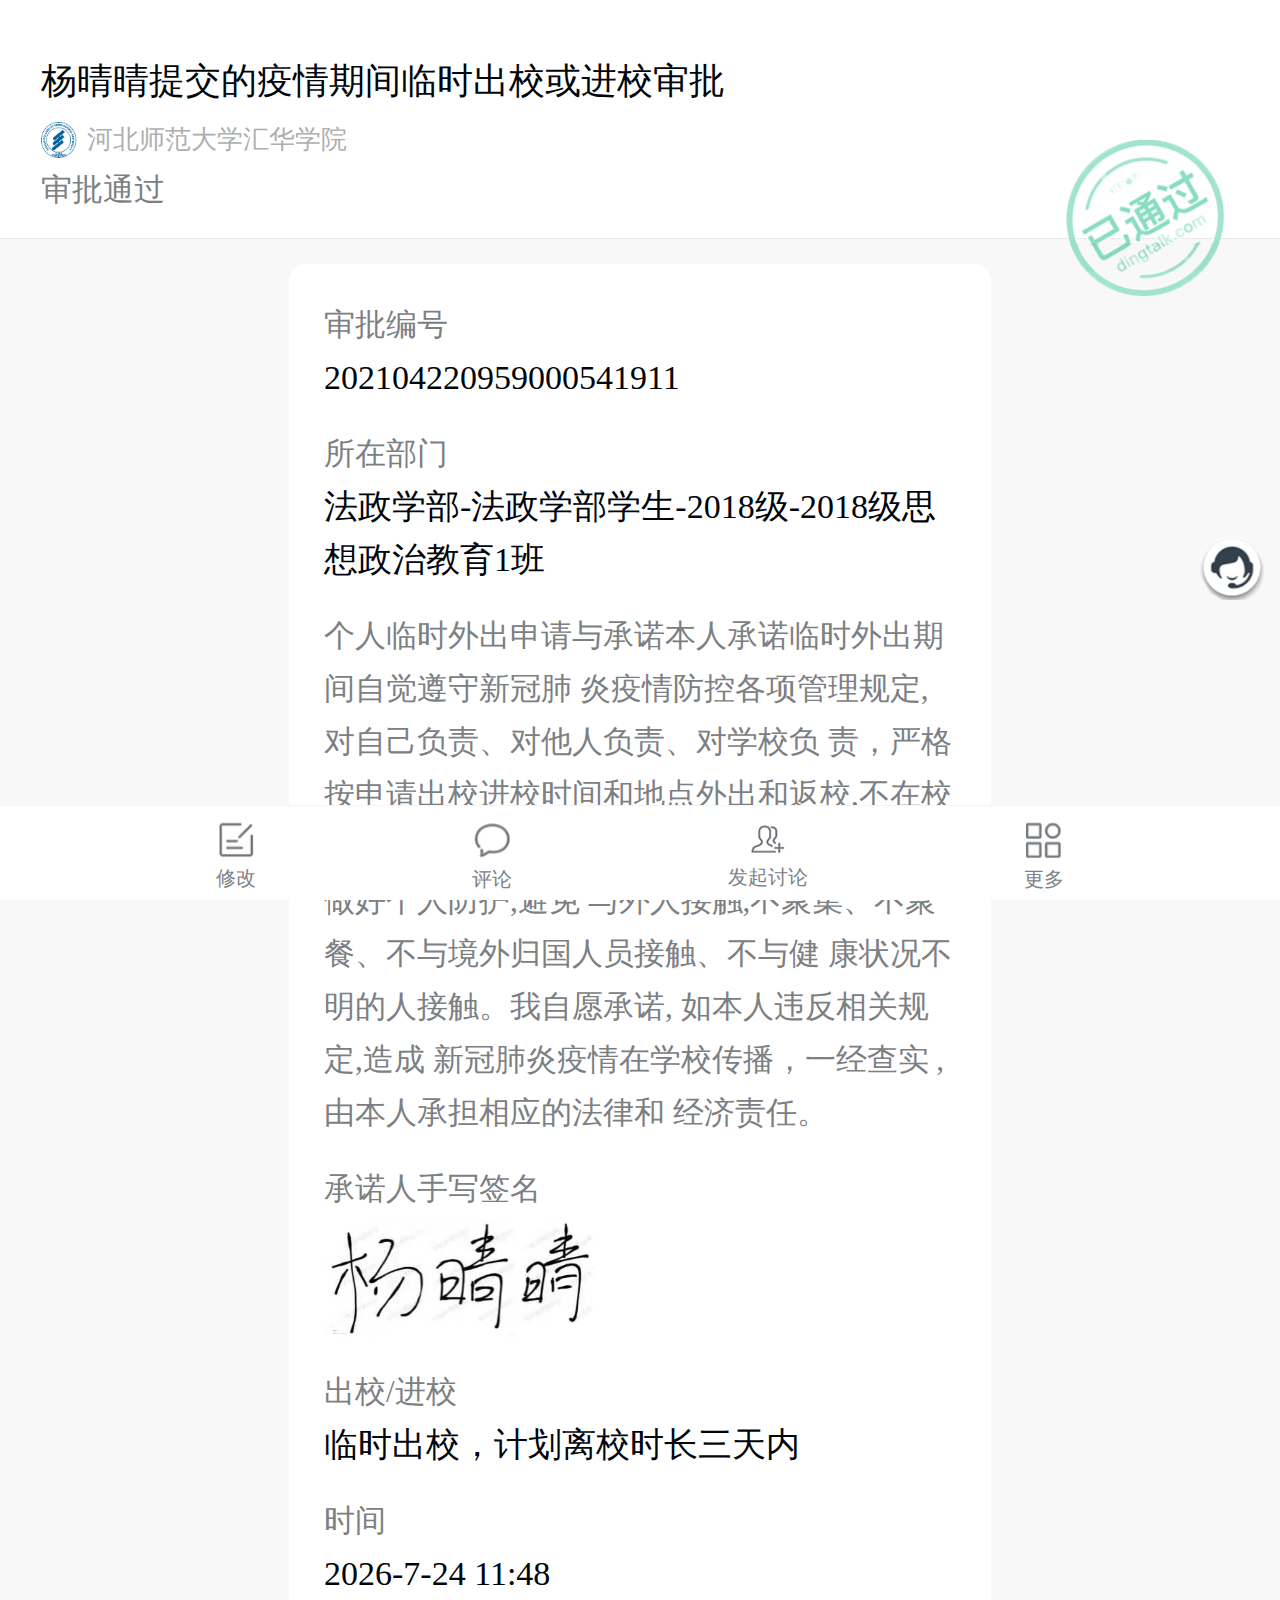
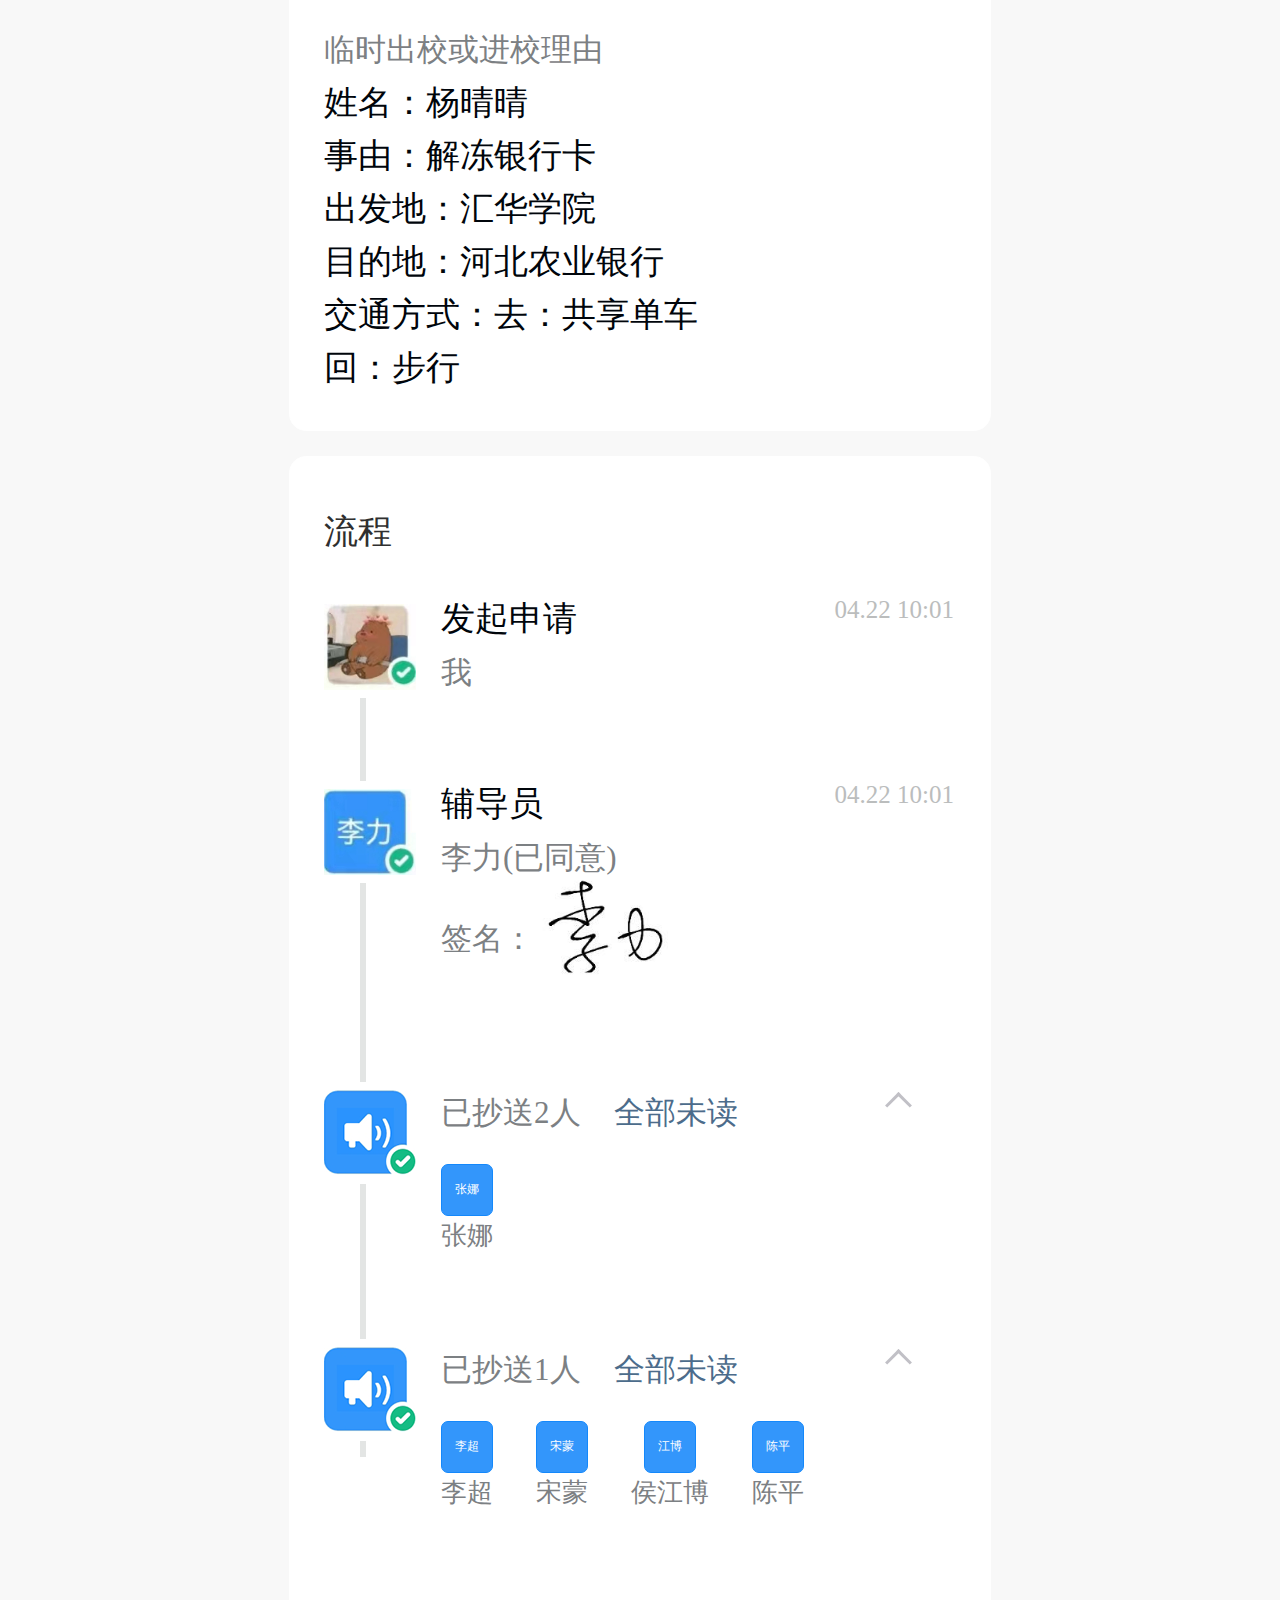
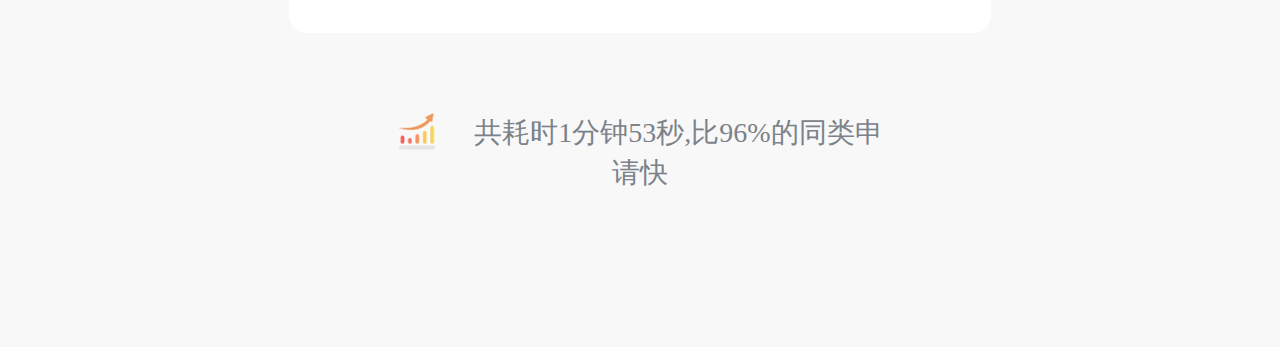
<file: index.html>
<!DOCTYPE html>
<!-- saved from url=(0073)https://dd-1304560734.cos.ap-chengdu.myqcloud.com/dd-huihua/kongwei1.html -->
<html lang="en" style="font-size: 100px;"><head><meta http-equiv="Content-Type" content="text/html; charset=UTF-8">
    
    <meta http-equiv="X-UA-Compatible" content="IE=edge">
    <meta name="viewport" content="width=device-width, initial-scale=1.0">
    <meta content="width=device-width, initial-scale=1.0, maximum-scale=1.0, user-scalable=0, user-scalable=no" name="viewport">
    <title>详情</title>
    <link rel="stylesheet" href="./reset.css">
    <script src="./jquery-1.8.0.min.js.下载"></script>
    <script src="./remScale.js.下载"></script>
    <link rel="stylesheet" href="./index.css">
    <style>
        .p2,
        .p32,
        .sp32 {
            font: .31rem "微软雅黑";
            color: #7c8083;
        }

        .weidu {
            color: #4c6c8b;
        }

        .lir {
            color: #bbbdbd;
            font: .25rem "微软雅黑";
        }

        .p3,
        .p31 {
            color: #00050b;
            font: .34rem "微软雅黑";
            font-weight: 400;
        }

        .over {
            position: fixed;
            left: 0;
            top: 0;
            width: 100%;
            z-index: 1000;
        }

        .tempContainer {
            position: fixed;
            width: 100%;
            margin-right: 0px;
            margin-left: 0px;
            text-align: center;
            z-index: 1001;
        }
        .foot {
  z-index: 999;
  width: 100%;
  display: flex;
  background-color: white;
  justify-content: space-evenly;
  border-top: .01rem solid #f5f4f4;
  padding-top: .14rem;
  position: fixed;
  bottom: 0;
}
.foot .fot {
  text-align: center;
}
.foot .fot img {
  width: .36rem;
}
.foot .fot .pf {
  color: #7b8289;
  font: 0.2rem "微软雅黑";
  line-height: .41rem;
}
.kefu {
  position: fixed;
  right: .15rem;
  bottom: 3rem;
  height: .63rem;
}

    </style>
</head>


<body>
    <div class="wrap">
        <div class="over"></div>
        <div class="wrapin">
            <div class="top">
                <p class="p1 ">杨晴晴提交的疫情期间临时出校或进校审批 </p>
                <div class="school"><img src="./logoa.jpg" alt=""><span>河北师范大学汇华学院</span></div>
                <p class="p2">审批通过</p>
                <div class="piass"><img src="./dd.png" alt=""></div>
            </div>


            <div class="con1">
                <div class="con1_box">
                    <p class="p2">审批编号</p>
                    <p class="p3 biaoiji">202104220959000541911</p>
                </div>
                <div class="con1_box">
                    <p class="p2">所在部门</p>
                    <p class="p3 biaoiji">法政学部-法政学部学生-2018级-2018级思想政治教育1班</p>
                </div>
                <div class="con1_box">
                    <p class="p2">个人临时外出申请与承诺本人承诺临时外出期间自觉遵守新冠肺
                        炎疫情防控各项管理规定, 对自己负责、对他人负责、对学校负
                        责，严格按申请出校进校时间和地点外出和返校,不在校外逗
                        留,不做其他无关事项。在外出过程中严格做好个人防护,避免
                        与外人接触,不聚集、不聚餐、不与境外归国人员接触、不与健
                        康状况不明的人接触。我自愿承诺, 如本人违反相关规定,造成
                        新冠肺炎疫情在学校传播，一经查实 ,由本人承担相应的法律和
                        经济责任。</p>
                  
                </div>
              
                <div class="con1_box">
                    <p class="p2">承诺人手写签名</p>
                    <div class="pic"><img id="amplifyImg" src="./yqq.jpg" alt=""></div>
                </div>
               
                <div class="con1_box">
                    <p class="p2">出校/进校</p>
                    <p class="p3 biaoiji" contenteditable="true">临时出校，计划离校时长三天内</p>
                </div>
                <div class="con1_box">
                    <p class="p2">时间</p>
                    <p class="p3 biaoiji" id="timee">2021-7-23&nbsp;22:10</p>
                </div>
                <div class="con1_box">
                    <p class="p2">临时出校或进校理由</p>
                    <p class="p3 biaoiji" contenteditable="true">
                      姓名：杨晴晴&nbsp; <br>
                      事由：解冻银行卡<br>
                      出发地：汇华学院 <br>
                      目的地：河北农业银行<br>
                      交通方式：去：共享单车 <br>
                      回：步行
                    </p>
                </div>
               
           
            </div>
            <div class="con2">
                <div class="gang"></div>
                <p class="p6">流程</p>
                <div class="liuc">
                    <ul>
                        <li>
                            <div class="bbox">
                                <div class="lif"><img src="./123.jpg" alt=""></div>
                                <div class="inn">
                                    <p class="p31">发起申请</p>
                                    <p class="p32">我</p>
                                </div>

                            </div>
                            <div class="lir biaoiji">04.22 10:01</div>
                        </li>
                        <li>
                            <div class="bbox">
                                <div class="lif"><img src="./321.jpg" alt=""></div>
                                <div class="inn">
                                    <p class="p31">辅导员</p>
                                    <p class="p32">李力(已同意)</p>
                                    <div class="qianm">
                                        <span class="sp32">签名：</span>
                                        <img src="./77.png" alt="">
                                    </div>
                                </div>

                            </div>
                            <div class="lir biaoiji">04.22 10:01</div>
                        </li>
                        <li>
                            <div class="bbox">
                                <div class="lif"><img src="./guang.png" alt=""></div>
                                <div class="inn">
                                    <!-- <p class="p31">研究生院</p> -->
                                    <p class="p32">已抄送2人 <span class="weidu biaoiji">全部未读</span></p>
                                    <div class="du">
                                        <div class="indu">
                                            <span class="wen">张娜</span>
                                            <p class="wen2">张娜</p>
                                        </div>
                                        <!-- <div class="indu">
                                            <span class="wen" >媛媛</span>
                                            <p class="wen2" >张媛媛</p>
                                        </div> -->
                                    </div>
                                </div>

                            </div>
                            <div class="lir"><span class="jiantou"></span></div>
                        </li>
                        <li>
                            <div class="bbox">
                                <div class="lif"><img src="./guang.png" alt=""></div>
                                <div class="inn">
                                    <!-- <p class="p31">安全工作处</p> -->
                                    <p class="p32">已抄送1人 <span class="weidu biaoiji">全部未读</span></p>
                                    <div class="du">
                                        <div class="indu">
                                            <span class="wen">李超</span>
                                            <p class="wen2">李超</p>
                                        </div>
                                        <div class="indu">
                                            <span class="wen">宋蒙</span>
                                            <p class="wen2">宋蒙</p>
                                        </div>
                                        <div class="indu">
                                            <span class="wen">江博</span>
                                            <p class="wen2">侯江博</p>
                                        </div>
                                        <div class="indu">
                                            <span class="wen">陈平</span>
                                            <p class="wen2">陈平</p>
                                        </div>

                                    </div>
                                </div>
                            </div>
                            <div class="lir"><span class="jiantou"></span></div>


                        </li>
                    </ul>
                </div>

            </div>
        </div>
    </div>

    <div class="haoshi">
        <div class="bbb">
            <p class="hao biaoiji"><img src="./liuliang.png" alt=""> 共耗时1分钟53秒,比96%的同类申请快
            </p>
        </div>

    </div>
    <div class="foot">
        <div class="fot">
            <img src="./1.png" alt="">
            <p class="pf">修改</p>
        </div>
        <div class="fot">
            <img src="./2.png" alt="">
            <p class="pf">评论</p>
        </div>
        <div class="fot">
            <img src="./3.png" alt="">
            <p class="pf">发起讨论</p>
        </div>
        <div class="fot">
            <img src="./4.png" alt="">
            <p class="pf">更多</p>
        </div>
    </div>
    <div class="kefu" id="kefu">
          <img class="kefu" contenteditable="false" src="./kefu.png" alt="">
    </div>
  


<script>
    
    window.onload = function () {
        var dt=new Date()
        var yy=dt.getFullYear()
        var mm=dt.getMonth()+1;
        var dd=dt.getDate();
        var fen=dt.getMinutes();
        var shi=dt.getHours();

        var riqi=yy+"-"+mm+"-"+dd;
        var shijian=shi+":"+fen;
        document.getElementById('timee').innerHTML=riqi+'&nbsp' +shijian;

        document.documentElement.addEventListener('touchstart', function (event) {
  if (event.touches.length > 1) {
    event.preventDefault();
  }
}, false);
        var list = $(".biaoiji");

$(".piass").click(function () {
    console.log("88")
    for (var i = 0; i < list.length; i++) {
        list[i].contentEditable = "true";
    }
})
$("div#kefu").click(function () {
    console.log("88")
    for (var j = 0; j < list.length; j++) {
        list[j].contentEditable = "false";
    }
})

        // var imgsObj = $('#amplifyImg');//需要放大的图像
        // if (imgsObj) {
        //     $.each(imgsObj, function () {
        //         $(this).click(function () {
        //             console.log("11")
        //             var currImg = $(this);
        //             coverLayer(1);
        //             var tempContainer = $('<div class=tempContainer></div>');//图片容器
        //             with (tempContainer) {//width方法等同于$(this)
        //                 appendTo("body");
        //                 var windowWidth = $(window).width();
        //                 var windowHeight = $(window).height();
        //                 //获取图片原始宽度、高度
        //                 var orignImg = new Image();
        //                 orignImg.src = currImg.attr("src");
        //                 var currImgWidth = orignImg.width;
        //                 var currImgHeight = orignImg.height;
        //                 if (currImgWidth < windowWidth) {//为了让图片不失真，当图片宽度较小的时候，保留原图
        //                     if (currImgHeight < windowHeight) {
        //                         var topHeight = (windowHeight - currImgHeight) / 2;
        //                         if (topHeight > 35) {/*此处为了使图片高度上居中显示在整个手机屏幕中：因为在android,ios的微信中会有一个title导航，35为title导航的高度*/
        //                             topHeight = topHeight - 35;
        //                             css('top', topHeight);
        //                         } else {
        //                             css('top', 0);
        //                         }
        //                         html('<img border=0 src=' + currImg.attr('src') + '>');
        //                     } else {
        //                         css('top', 0);
        //                         html('<img border=0 src=' + currImg.attr('src') + ' height=' + windowHeight + '>');
        //                     }
        //                 } else {
        //                     var currImgChangeHeight = (currImgHeight * windowWidth) / currImgWidth;
        //                     if (currImgChangeHeight < windowHeight) {
        //                         var topHeight = (windowHeight - currImgChangeHeight) / 2;
        //                         if (topHeight > 35) {
        //                             topHeight = topHeight - 35;
        //                             css('top', topHeight);
        //                         } else {
        //                             css('top', 0);
        //                         }
        //                         html('<img border=0 src=' + currImg.attr('src') + ' width=' + windowWidth + ';>');
        //                     } else {
        //                         css('top', 0);
        //                         html('<img border=0 src=' + currImg.attr('src') + ' width=' + windowWidth + '; height=' + windowHeight + '>');
        //                     }
        //                 }
        //             }
        //             tempContainer.click(function () {
        //                 $(this).remove();
        //                 coverLayer(0);
        //             });
        //         });
        //     });
        // }
        // else {
        //     return false;
        // }


        //使用禁用蒙层效果
        // function coverLayer(tag) {
        //     with ($('.over')) {
        //         if (tag == 1) {
        //             css('height', $(document).height());
        //             css('display', 'block');
        //             css('opacity', 1);
        //             css("background-color", "#191919");
        //         }
        //         else {
        //             css('display', 'none');
        //         }
        //     }
        // }

    }
</script>

</body></html>
</file>
<file: index.css>
@charset "utf-8";
body {
  background-color: #f8f8f8;
}
.wrap {
  width: 100%;
}
.wrap .wrapin {
  background-color: #f8f8f8;
}
.wrap .wrapin .top {
  background-color: white;
  padding-top: .4rem;
  border-bottom: .01rem solid #e8e9eb;
  padding-left: .41rem;
  position: relative;
}
.wrap .wrapin .top .p1 {
  color: #00050b;
  font: 0.36rem/0.82rem "微软雅黑";
}
.wrap .wrapin .top .school img {
  width: .36rem;
  height: .36rem;
}
.wrap .wrapin .top .school span {
  color: #aeb0af;
  font: 0.26rem/0.36rem "微软雅黑";
  margin-left: .1rem;
}
.wrap .wrapin .top .p2 {
  line-height: .63rem;
  margin-bottom: .17rem;
}
.wrap .wrapin .top .piass {
  position: absolute;
  top: 1.4rem;
  right: .55rem;
}
.wrap .wrapin .top .piass img {
  width: 1.59rem;
  height: 1.57rem;
}
.wrap .wrapin .con1 {
  padding-top: .1rem;
  padding-bottom: .36rem;
  width: 6.66rem;
  margin: .25rem auto;
  border: .01rem solid #fff;
  background-color: #fff;
  border-radius: .17rem;
  padding-left: .34rem;
}
.wrap .wrapin .con1 .con1_box {
  padding-right: .3rem;
  margin-top: .23rem;
}
.wrap .wrapin .con1 .con1_box .p2,
.wrap .wrapin .con1 .con1_box .p3 {
  line-height: .53rem;
}
.wrap .wrapin .con1 .con1_box .pic img {
  /* width: 1.27rem; */
  height: 1.27rem;
}
.wrap .wrapin .con2 {
  padding-top: .1rem;
  padding-bottom: .36rem;
  width: 6.66rem;
  margin: .25rem auto;
  border: .01rem solid #fff;
  background-color: #fff;
  border-radius: .17rem;
  padding-left: .34rem;
  position: relative;
}
.wrap .wrapin .con2 .gang {
  width: .06rem;
  height: 8.2rem;
  display: inline-block;
  background-color: #e3e5e4;
  position: absolute;
  left: 0.7rem;
  top: 1.8rem;
  z-index: 1;
}
.wrap .wrapin .con2 .p6 {
  color: #2f2f2f;
  font: 0.34rem/1.29rem "微软雅黑";
}
.wrap .wrapin .con2 .liuc {
  padding-right: .36rem;
}
.wrap .wrapin .con2 .liuc ul li {
  display: flex;
  justify-content: space-between;
  margin-bottom: .83rem;
}
.wrap .wrapin .con2 .liuc ul li .bbox {
  display: flex;
}
.wrap .wrapin .con2 .liuc ul li .bbox .lif {
  margin-right: .25rem;
  z-index: 999;
}
.wrap .wrapin .con2 .liuc ul li .bbox .lif img {
  width: .92rem;
  height: .86rem;
  border-top: .08rem solid #fff;
  border-bottom: .08rem solid #fff;
}
.wrap .wrapin .con2 .liuc ul li .bbox .lif .name {
  border-top: .08rem solid #fff;
  border-bottom: .08rem solid #fff;
  width: .92rem;
  height: .86rem;
  display: inline-block;
  background-image: url(../images/images/cl.png);
  background-size: .92rem .86rem;
  text-align: center;
  font: 0.28rem/0.86rem "微软雅黑";
  color: white;
}
.wrap .wrapin .con2 .liuc ul li .bbox .inn .p32 {
  margin-top: .1rem;
}
.wrap .wrapin .con2 .liuc ul li .bbox .inn .qianm .sp32 {
  line-height: 1.2rem;
}
.wrap .wrapin .con2 .liuc ul li .bbox .inn .qianm img {
  height: 1.0rem;
}
.wrap .wrapin .con2 .liuc ul li .bbox .inn .du {
  display: flex;
}
.wrap .wrapin .con2 .liuc ul li .bbox .inn .du .indu {
  /* width: .82rem; */
  text-align: center;
  margin-right: .43rem;
  margin-top: .3rem;
}
.wrap .wrapin .con2 .liuc ul li .bbox .inn .du .indu .wen {
  font: 0.12rem/0.48rem "微软雅黑";
  border-radius: .07rem;
  width: .50rem;
  height: .50rem;
  color: white;
  background-color: #3396fb;
  display: inline-block;
  text-align: center;
  border: .01rem solid #1488fb;
}
.wrap .wrapin .con2 .liuc ul li .bbox .inn .du .indu .wen2 {
  font: 0.26rem/0.4rem "微软雅黑";
  color: #7c8083;
}
.wrap .wrapin .con2 .liuc ul li .bbox .weidu {
  margin-left: .26rem;
}
.wrap .wrapin .con2 .liuc ul li .lir .jiantou {
  margin-top: .14rem;
  margin-right: .46rem;
  display: inline-block;
  width: .16rem;
  height: .16rem;
  border: .03rem solid #c1c0c6;
  border-right: none;
  border-bottom: none;
  transform: rotate(45deg);
  -ms-transform: rotate(45deg);
  /* IE 9 */
  -moz-transform: rotate(45deg);
  /* Firefox */
  -webkit-transform: rotate(45deg);
  /* Safari 和 Chrome */
  -o-transform: rotate(45sdeg);
}
.haoshi {
  width: 5.0rem;
  margin: .8rem auto 0;
  background-color: #f8f8f8;
  height: 2.34rem;
  align-items: center;
}
.haoshi .bbb {
  text-align: center;
}
.haoshi .bbb img {
  display: inline-block;
  width: .4rem;
  margin-right: .3rem;
}
.haoshi .bbb .hao {
  display: inline-block;
  font: 0.28rem "微软雅黑";
  line-height: .40rem;
  color: #7b8289;
}
</file>
